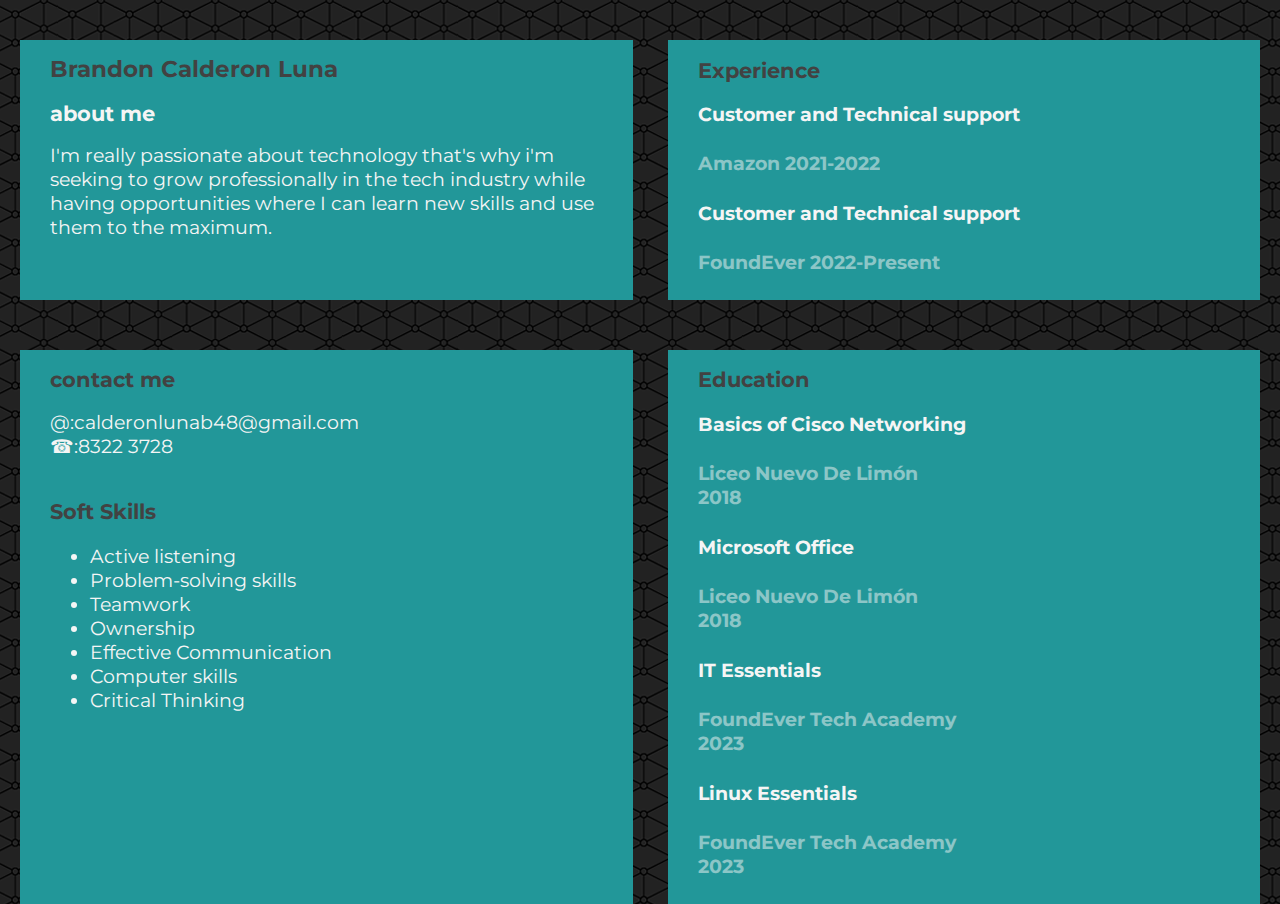
<file: index.html>
<!DOCTYPE html>
<html lang="en">
<head>
    <meta charset="UTF-8">
    <meta name="viewport" content="width=device-width, initial-scale=1.0">
    <link rel="stylesheet" href="style.css">
    <link rel="icon" href="tie.png">
    <link rel="preconnect" href="https://fonts.googleapis.com">
    <link rel="preconnect" href="https://fonts.gstatic.com" crossorigin>
    <link href="https://fonts.googleapis.com/css2?family=Creepster&family=Montserrat:ital,wght@0,100..900;1,100..900&display=swap" rel="stylesheet">
    <title>Brandon's CV</title>
</head>
<body>

<div class="container">
    <div class="about">
    <div class="title"><h1>Brandon Calderon Luna</h1></div> 
     <h2>about me</h2>I'm really passionate about technology that's why i'm seeking to grow professionally in the tech industry while having opportunities
        where I can learn new skills and use them to the maximum.
      <br> <br>  
    </div> 
<div class="experience">
        <div class="title"><h2>Experience</h2></div>
    
   
        <h3>Customer and Technical support</h3>
        <div class="opacity">
        <h4> Amazon 2021-2022 </h4> 
        </div>
    

  
        <h3>Customer and Technical support</h3>
        <div class="opacity">
        <h4> FoundEver 2022-Present </h4> 
        </div>
     
   </div>

    
</div>

<div class="container2">

<div class="contact">
        <div class="title"><h2>contact me</h2></div>
        @:calderonlunab48@gmail.com <br>&#9742:8322 3728
    <br> <br> 

    <div class="title"> <h2>Soft Skills</h2></div>
        <ul> <li>Active listening</li> <li>Problem-solving skills</li> <li>Teamwork</li> <li>Ownership</li> <li>Effective Communication</li>
        <li>Computer skills</li> <li>Critical Thinking</li>
         </ul>
     </div>
    
           <div class="education">
    <div class="title"><h2>Education</h2></div>
   
        <h3>Basics of Cisco Networking</h3>

        <div class="from">
        <h4>Liceo Nuevo De Limón <br> 2018</h4>
        </div> 
        <h3>Microsoft Office</h3>

        <div class="from">
        <h4>Liceo Nuevo De Limón <br> 2018</h4>
        </div> 
        <h3> IT Essentials </h3>

        <div class="from">
        <h4> FoundEver Tech Academy <br> 2023 </h4>
        </div> 
        <h3>Linux Essentials</h3>

        <div class="from">
        <h4> FoundEver Tech Academy <br> 2023 </h4>
        </div> 
       </div>  



</div>
</div>
</div>
</body>
</html>
</file>
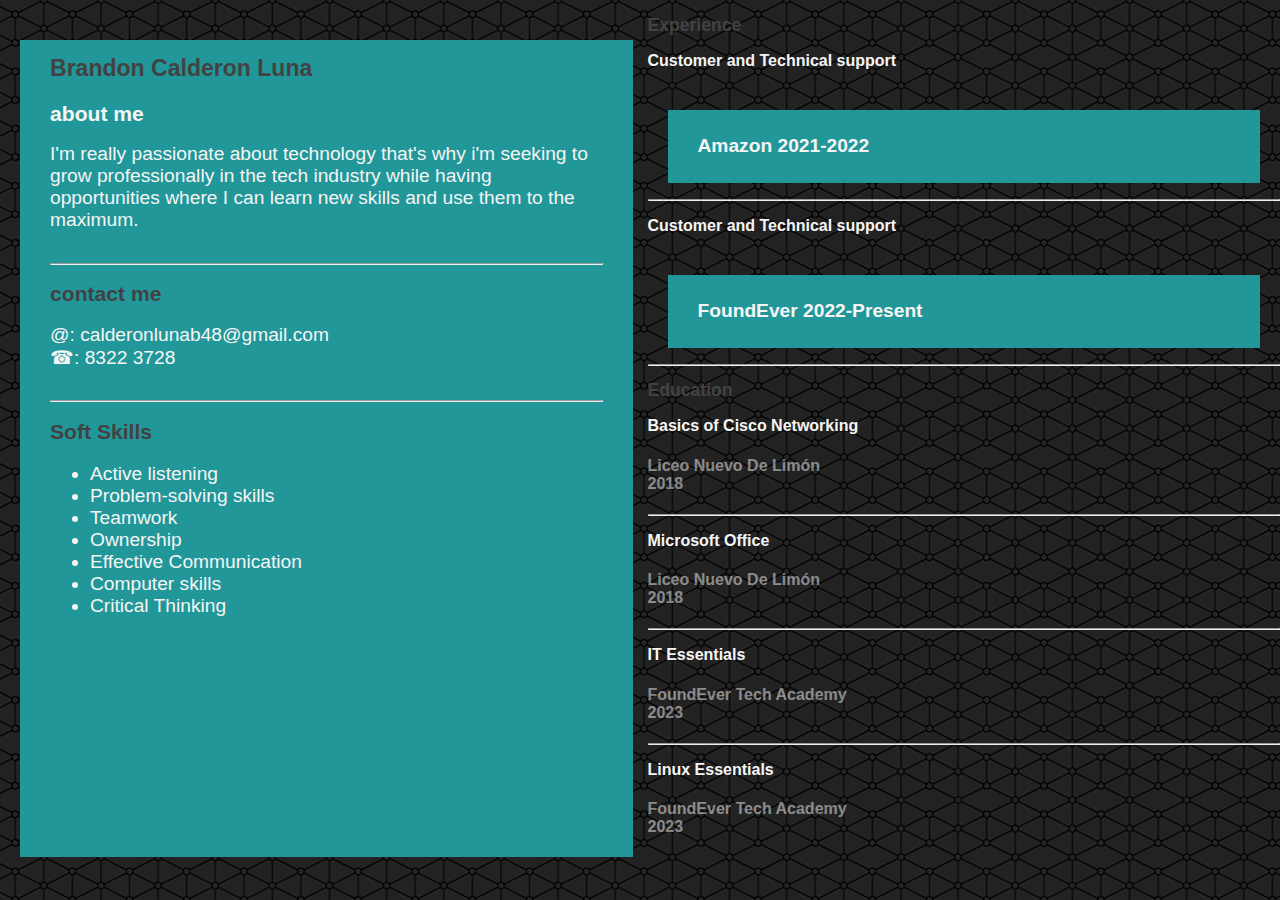
<file: cv.html>
<!DOCTYPE html>
<html lang="en">
<head>
    <meta charset="UTF-8">
    <meta name="viewport" content="width=device-width, initial-scale=1.0">
    <link rel="stylesheet" href="style.css">
    <link rel="icon" href="tie.png">
    <title>Brandon's CV</title>
</head>
<body>

<div class="container">
    <div class="about">
    <div class="title"><h1>Brandon Calderon Luna</h1></div> 
    <p> <h2>about me</h2>I'm really passionate about technology that's why i'm seeking to grow professionally in the tech industry while having opportunities
        where I can learn new skills and use them to the maximum.
      <br> <br>  <hr>
        <div class="title"><h2>contact me</h2></div>
        @: calderonlunab48@gmail.com <br>&#9742: 8322 3728
    <br> <br> <hr>
        <div class="title"> <h2>Soft Skills</h2></div>
        <ul> <li>Active listening</li> <li>Problem-solving skills</li> <li>Teamwork</li> <li>Ownership</li> <li>Effective Communication</li>
        <li>Computer skills</li> <li>Critical Thinking</li>
         </ul>
    </p> </div>
    

<div class="box1">
        <div class="title"><h2>Experience</h2></div>
    
    <p> 
        <h3>Customer and Technical support</h3>
        <div class="experience">
        <h4> Amazon 2021-2022 </h4> 
        </div>
    </p> <hr>

    <p> 
        <h3>Customer and Technical support</h3>
        <div class="experience">
        <h4> FoundEver 2022-Present </h4> 
        </div>
    </p> <hr>
   
    <div class="title"><h2>Education</h2></div>
    <p>
        <h3>Basics of Cisco Networking</h3>

        <div class="from">
        <h4>Liceo Nuevo De Limón <br> 2018</h4>
        </div> <hr>
        <h3>Microsoft Office</h3>

        <div class="from">
        <h4>Liceo Nuevo De Limón <br> 2018</h4>
        </div> <hr>
        <h3> IT Essentials </h3>

        <div class="from">
        <h4> FoundEver Tech Academy <br> 2023 </h4>
        </div> <hr>
        <h3>Linux Essentials</h3>

        <div class="from">
        <h4> FoundEver Tech Academy <br> 2023 </h4>
        </div> 
         </div>
</div>
    
</div>
</div>
    </p>
</body>
</html>
</file>
<file: style.css>
*, *::before, *::after { box-sizing: border-box;}

body {
    background-color: #424242;
    color: whitesmoke;
    margin: 0;
    padding: 0;
    box-sizing: border-box;
    font-family: "Montserrat", sans-serif;
    background-image: url(connectwork.webp);
}
h1 {
    font-size: 1.2em;
} 
h2{ 
    font-size: 1.1em;
}

h3 {
    font-size: 1em;
}

.about {
    padding-right: 30px;
    padding-left: 30px;
    margin-left: 20px;
    background-color: #229799;
    margin-top: 40px;
    font-size: 1.2em;
    overflow: auto;

}   

.opacity {
    font-size: 1em;
    opacity: 0.5;
}

.container {
    display: grid;
    grid-template-columns: 1fr 1fr;
    gap: 15px;
    margin-bottom: 20px;
}

.container2 {
    display: grid;
    grid-template-columns: 1fr 1fr;
    gap: 15px;
}

.experience {
    padding-right: 30px;
    padding-left: 30px;
    margin-left: 20px;
    background-color: #229799;
    margin-top: 40px;
    font-size: 1.2em;
    overflow: auto;
    margin-right: 20px;
}
.contact {
    padding-right: 30px;
    padding-left: 30px;
    margin-left: 20px;
    background-color: #229799;
    margin-top: 30px;
    font-size: 1.2em;
    word-break: break-all;
    
}

.education {
    padding-right: 30px;
    padding-left: 30px;
    margin-left: 20px;
    background-color: #229799;
    margin-top: 30px;
    font-size: 1.2em;
    overflow: auto;
    margin-right: 20px;
}


.from {
    opacity: 0.5;
    font-size: 1em;
}

.title {
    color: #424242;
}

.experience:hover  {
    background: #48CFCB;
    cursor: pointer;
}

.contact:hover {
    background: #48CFCB;
    cursor: pointer;
}

.about:hover {
    background: #48CFCB;
    cursor: pointer;
}

.education:hover {
    background: #48CFCB;
    cursor: pointer;
}
</file>
